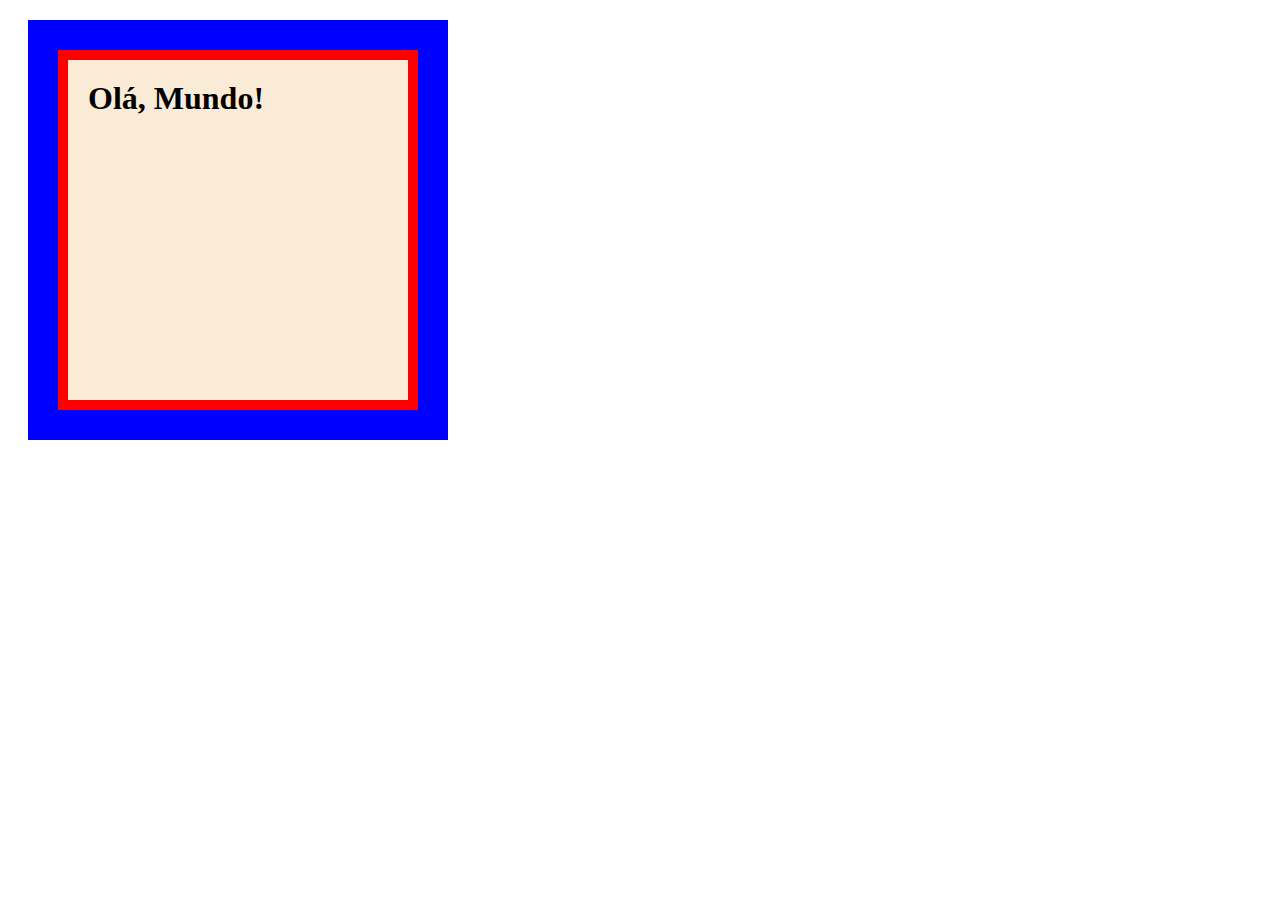
<file: Pratica 05/index.html>
<!DOCTYPE html>
<html lang="pt-br">
<head>
    <meta charset="UTF-8">
    <meta name="viewport" content="width=device-width, initial-scale=1.0">
    <title>Box-model</title>
    <style>
        h1 {
            width: 300px;
            height: 300px;
            background-color: antiquewhite;
            border-width: 10px;
            border-style: solid;
            border-color: red;
            padding: 20px;
            outline-width: 30px;
            outline-style: solid;
            outline-color: blue;
            margin: 50px;
        }
    </style>
</head>
<body>
    <h1>Olá, Mundo!</h1>
</body>
</html>
</file>
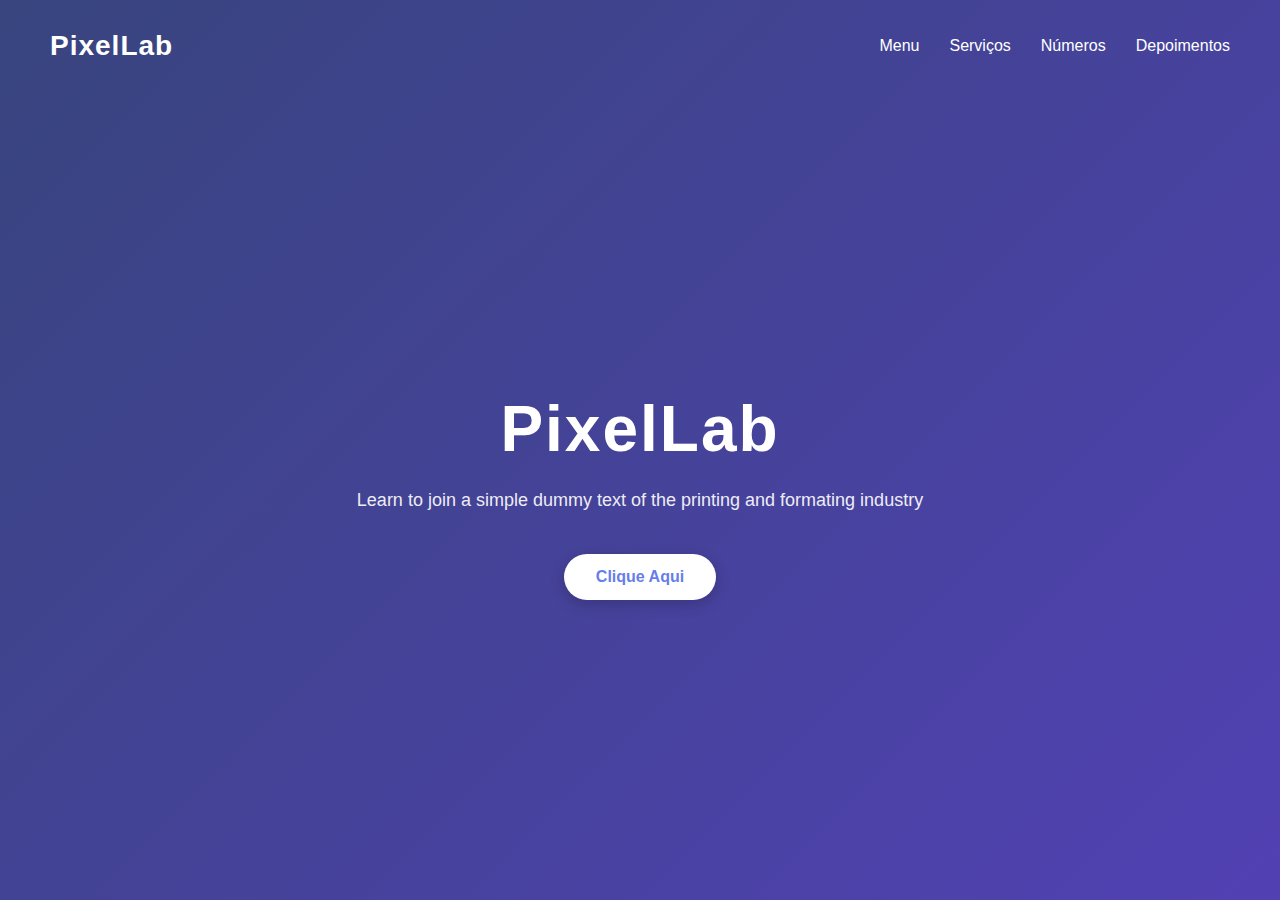
<file: inde1.html>
<!DOCTYPE html>
<html lang="pt-br">
<head>
    <meta charset="UTF-8">
    <meta name="viewport" content="width=device-width, initial-scale=1.0">
    <link rel="stylesheet" href="style.css">
    <title>Projeto</title>
</head>
<body>
    <div class="banner">
        <header class="header">
            <div class="logo">PixelLab</div>
            <nav class="menu">
                <a href="#">Menu</a>
                <a href="#">Serviços</a>
                <a href="#">Números</a>
                <a href="#">Depoimentos</a>
            </nav>
        </header>

        <main class="content">
            <h1 class="main-title">PixelLab</h1>
            <p class="description">Learn to join a simple dummy text of the printing and formating industry</p>
            <a href="#" class="cta-button">Clique Aqui</a>
        </main>
    </div>
</body>
</html>
</file>
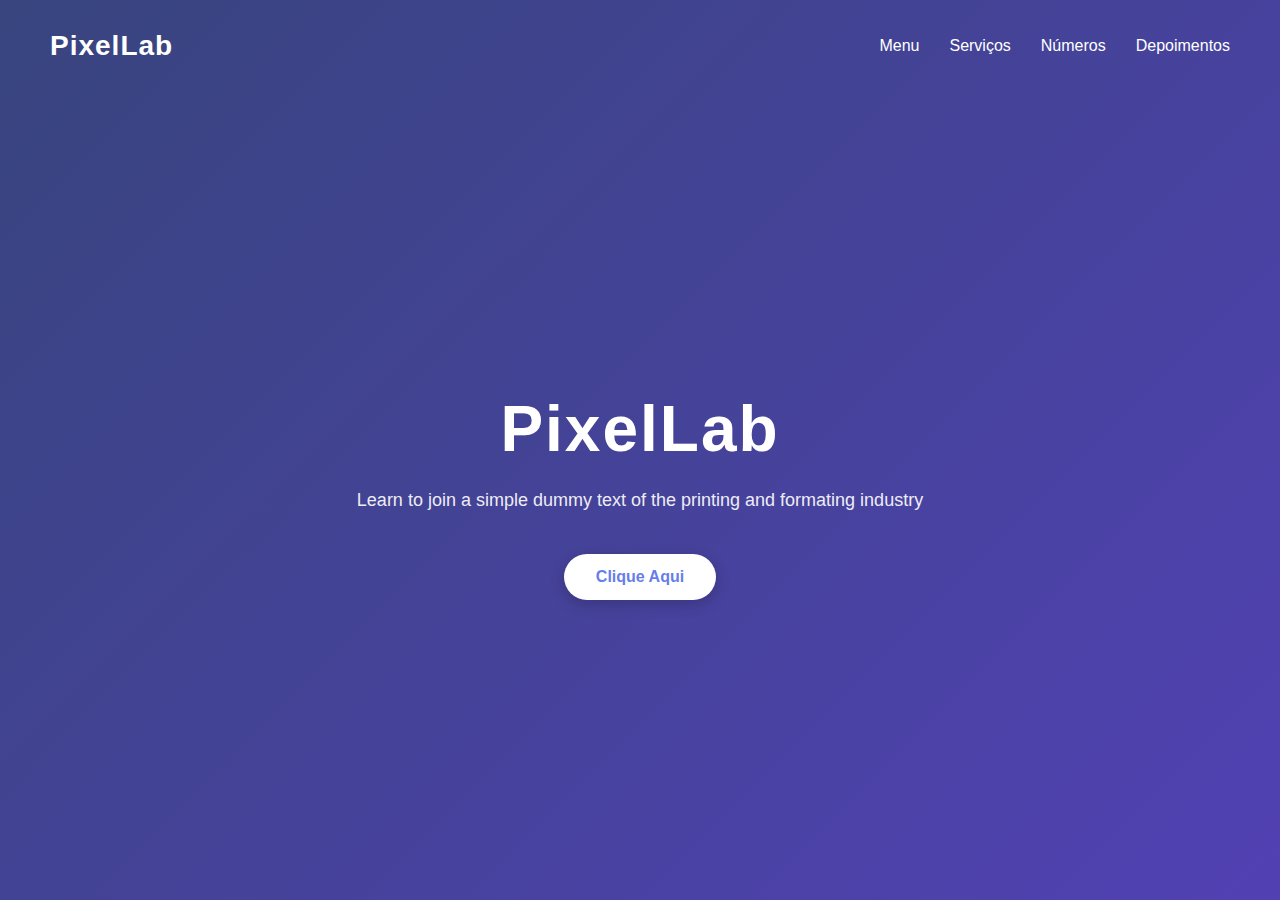
<file: index1.html>
<!DOCTYPE html>
<html lang="pt-br">
<head>
    <meta charset="UTF-8">
    <meta name="viewport" content="width=device-width, initial-scale=1.0">
    <link rel="stylesheet" href="style.css">
    <title>Projeto</title>
</head>
<body>
    <div class="banner">
        <header class="header">
            <div class="logo">PixelLab</div>
            <nav class="menu">
                <a href="#">Menu</a>
                <a href="#">Serviços</a>
                <a href="#">Números</a>
                <a href="#">Depoimentos</a>
            </nav>
        </header>

        <main class="content">
            <h1 class="main-title">PixelLab</h1>
            <p class="description">Learn to join a simple dummy text of the printing and formating industry</p>
            <a href="#" class="cta-button">Clique Aqui</a>
        </main>
    </div>
</body>
</html>
</file>
<file: style.css>
* {
    margin: 0;
    padding: 0;
    box-sizing: border-box;
    font-family: 'Segoe UI', Tahoma, Geneva, Verdana, sans-serif;
}

.banner {
    width: 100%;
    min-height: 100vh;
    background:
        linear-gradient(135deg, rgba(6, 22, 94, 0.8) 0%, rgba(38, 17, 160, 0.8) 100%), url('https://images.unsplash.com/photo-1550745165-9bc0b252726f?ixlib=rb-4.0.3&ixid=M3wxMjA3fDB8MHxwaG90by1wYWdlfHx8fGVufDB8fHx8fA%3D%3D&auto=format&fit=crop&w=2070&q=80');
        background-size: cover;
        background-position: center;
        display: flex;
        flex-direction: column;
        color: white;
        position: relative;
        overflow: hidden;
}
.header {
    display: flex;
    justify-content: space-between;
    align-items: center;
    padding: 30px 50px;
    z-index: 2;
}
.logo {
    font-size: 28px;
    font-weight: 700;
    letter-spacing: 1px;
}
nav {
    display: flex;
    gap: 30px;
}
nav a {
    color: white;
    text-decoration: none;
    font-weight: 500;
    position: relative;
    padding: 5px 0;
}
nav a::after {
    content: '';
    position: absolute;
    bottom: 0;
    left: 0;
    width: 0;
    height: 2px;
    background: rgb(7, 2, 63);
    transition: width 0.3s ease;
}
nav a:hover::after {
    width: 100%;
}
.content {
    flex: 1;
    display: flex;
    flex-direction: column;
    justify-content: center;
    align-items: center;
    text-align: center;
    padding: 0 20px;
    z-index: 2;
}

.main-title {
    font-size: 64px;
    font-weight: 700;
    margin-bottom: 20px;
    letter-spacing: 2px;
}

.description {
    max-width: 600px;
    font-size: 18px;
    line-height: 1.6;
    margin-bottom: 40px;
    opacity: 0.9;
}

.cta-button {
    display: inline-block;
    background: white;
    color: #667eea;
    padding: 14px 32px;
    border-radius: 30px;
    font-weight: 600;
    text-decoration: none;
    transition: transform 0.3s ease, box-shadow 0.3s ease;
    box-shadow: 0 4px 15px rgba(0, 0, 0, 0.2);
}

.cta-button:hover {
    transform: translateY(-3px);
    box-shadow: 0 6px 40px rgba(0, 0, 0, 0.4);
}
</file>
